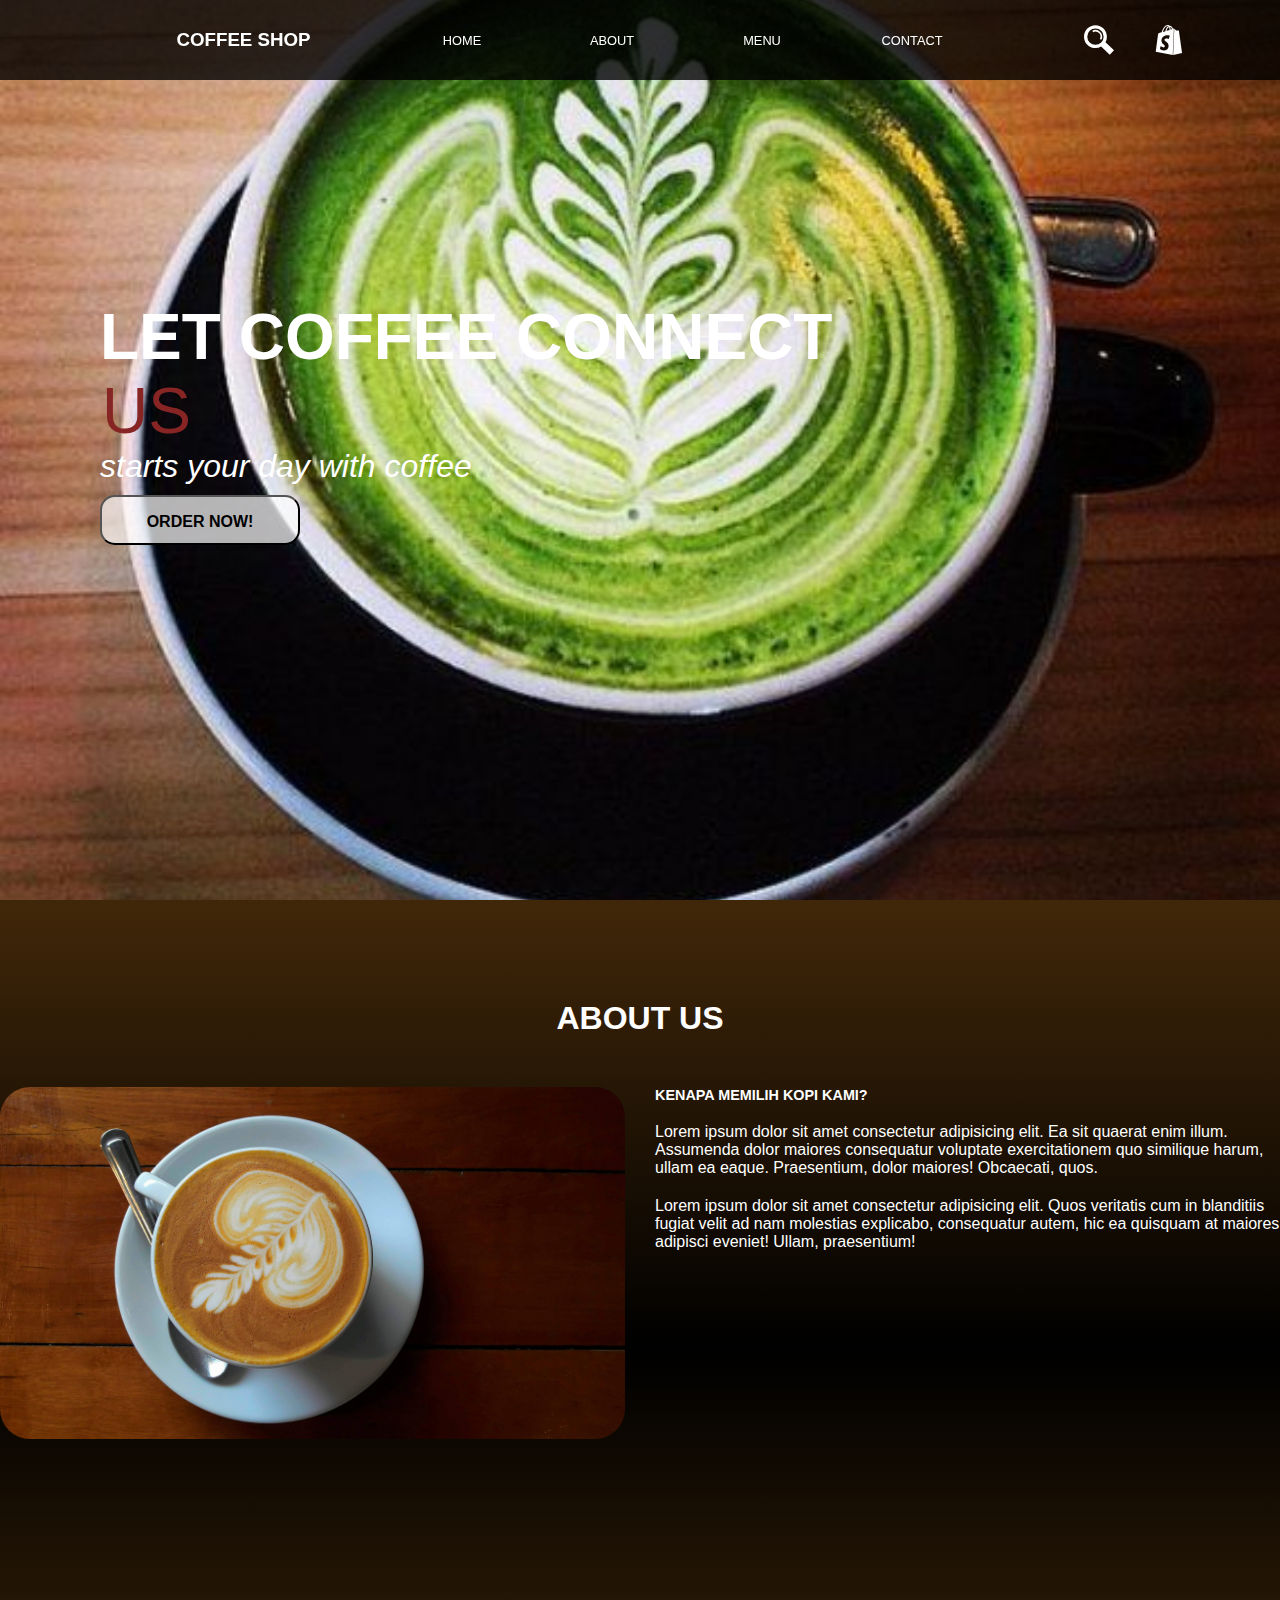
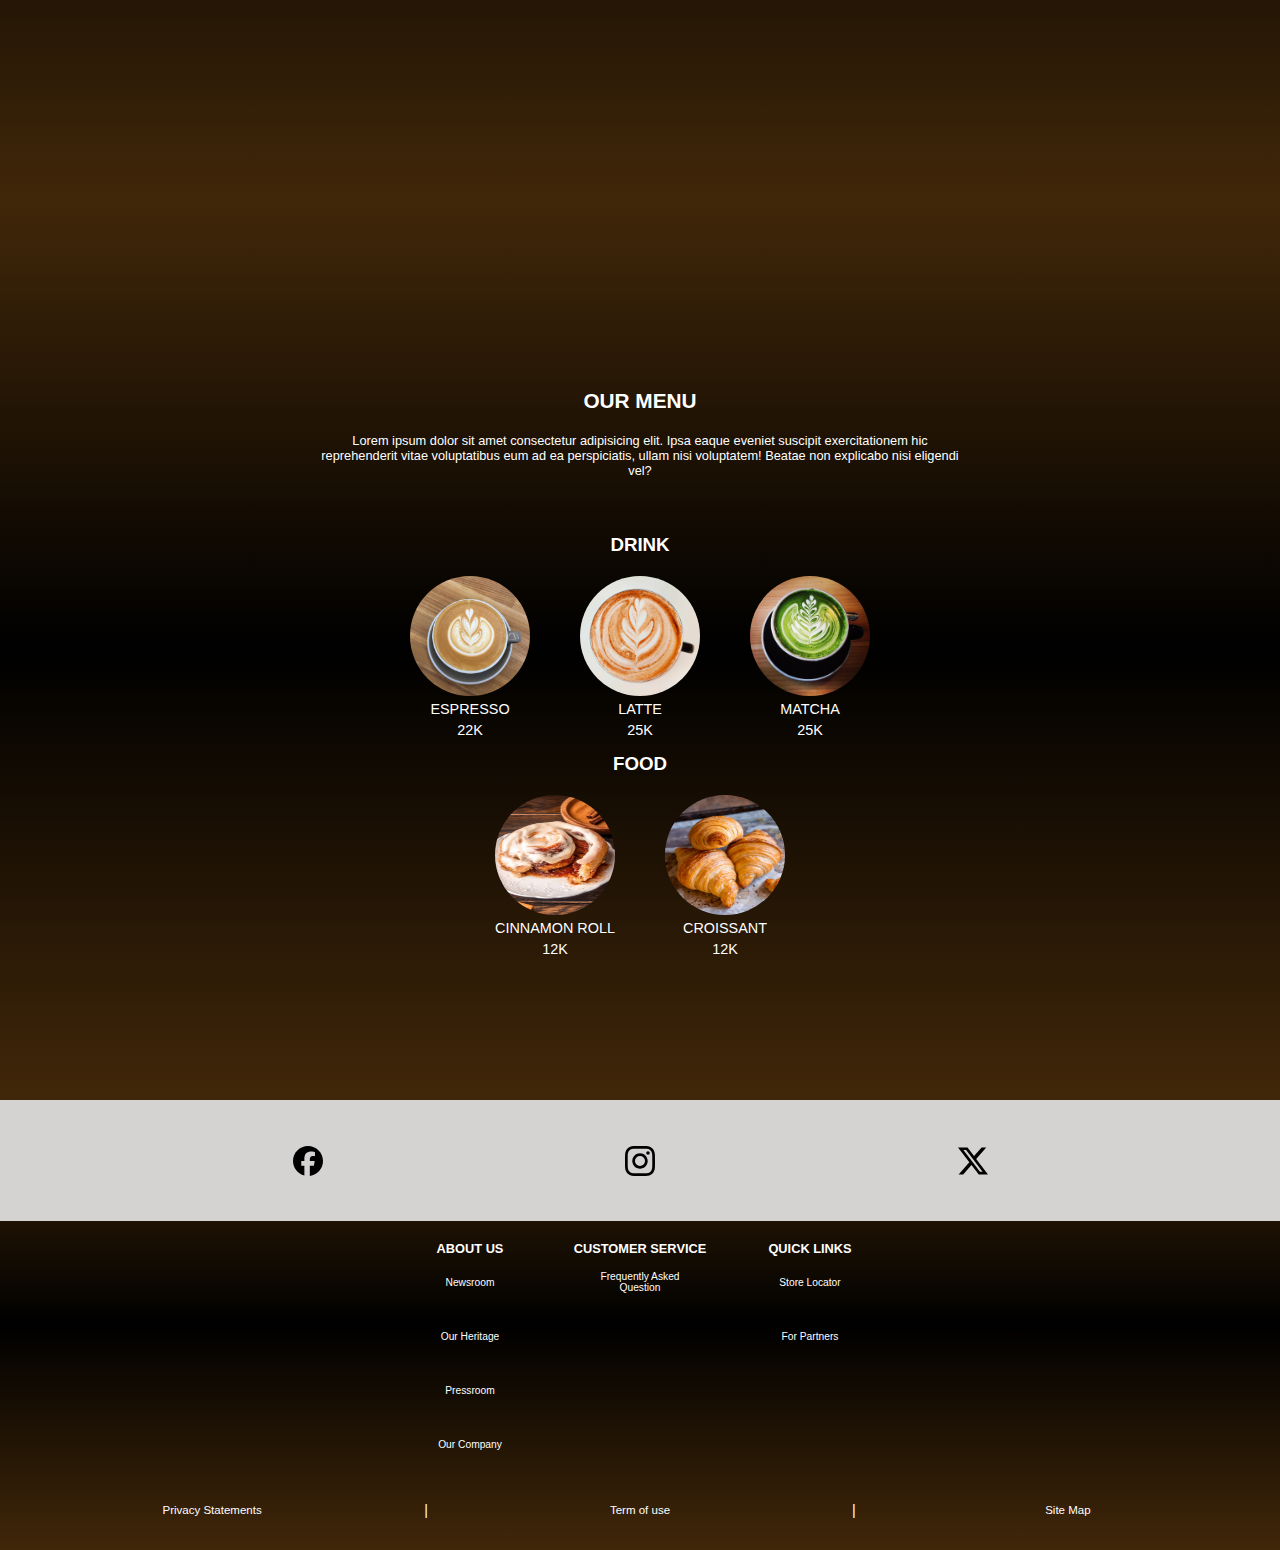
<file: index.html>
<html lang="en">
  <head>
    <meta charset="UTF-8" />
    <meta name="viewport" content="width=device-width, initial-scale=1.0" />
    <link rel="stylesheet" href="coffeeshop.css" />
    <title>COFFEE SHOP</title>
  </head>
  <body>
    <div class="container-satu" id="slide-satu">
      <nav>
        <h3>COFFEE SHOP</h3>

        <div class="navigation">
          <ol>
            <li><a href="#slide-satu">HOME</a></li>
            <li><a href="#slide-dua">ABOUT</a></li>
            <li><a href="#slide-tiga">MENU</a></li>
            <li><a href="#slide-empat">CONTACT</a></li>
          </ol>
        </div>

        <div class="icon">
          <svg
            class="search"
            width="50px"
            height="30px"
            fill="white"
            role="img"
            viewBox="0 0 24 24"
            xmlns="http://www.w3.org/2000/svg"
          >
            <title>SearXNG</title>
            <path
              d="m13.716 17.261 6.873 6.582L24 20.282l-6.824-6.536a9.11 9.11 0 0 0 1.143-4.43c0-5.055-4.105-9.159-9.16-9.159S0 4.261 0 9.316c0 5.055 4.104 9.159 9.159 9.159a9.11 9.11 0 0 0 4.557-1.214ZM9.159 2.773a6.546 6.546 0 0 1 6.543 6.543 6.545 6.545 0 0 1-6.543 6.542 6.545 6.545 0 0 1-6.542-6.542 6.545 6.545 0 0 1 6.542-6.543ZM7.26 5.713a4.065 4.065 0 0 1 4.744.747 4.064 4.064 0 0 1 .707 4.749l1.157.611a5.376 5.376 0 0 0-.935-6.282 5.377 5.377 0 0 0-6.274-.987l.601 1.162Z"
            />
          </svg>
          <svg
            class="shop"
            fill="white"
            width="50px"
            height="30px"
            role="img"
            viewBox="0 0 24 24"
            xmlns="http://www.w3.org/2000/svg"
          >
            <title>Shopify</title>
            <path
              d="M15.337 23.979l7.216-1.561s-2.604-17.613-2.625-17.73c-.018-.116-.114-.192-.211-.192s-1.929-.136-1.929-.136-1.275-1.274-1.439-1.411c-.045-.037-.075-.057-.121-.074l-.914 21.104h.023zM11.71 11.305s-.81-.424-1.774-.424c-1.447 0-1.504.906-1.504 1.141 0 1.232 3.24 1.715 3.24 4.629 0 2.295-1.44 3.76-3.406 3.76-2.354 0-3.54-1.465-3.54-1.465l.646-2.086s1.245 1.066 2.28 1.066c.675 0 .975-.545.975-.932 0-1.619-2.654-1.694-2.654-4.359-.034-2.237 1.571-4.416 4.827-4.416 1.257 0 1.875.361 1.875.361l-.945 2.715-.02.01zM11.17.83c.136 0 .271.038.405.135-.984.465-2.064 1.639-2.508 3.992-.656.213-1.293.405-1.889.578C7.697 3.75 8.951.84 11.17.84V.83zm1.235 2.949v.135c-.754.232-1.583.484-2.394.736.466-1.777 1.333-2.645 2.085-2.971.193.501.309 1.176.309 2.1zm.539-2.234c.694.074 1.141.867 1.429 1.755-.349.114-.735.231-1.158.366v-.252c0-.752-.096-1.371-.271-1.871v.002zm2.992 1.289c-.02 0-.06.021-.078.021s-.289.075-.714.21c-.423-1.233-1.176-2.37-2.508-2.37h-.115C12.135.209 11.669 0 11.265 0 8.159 0 6.675 3.877 6.21 5.846c-1.194.365-2.063.636-2.16.674-.675.213-.694.232-.772.87-.075.462-1.83 14.063-1.83 14.063L15.009 24l.927-21.166z"
            />
          </svg>
          <div class="hamburger">
            <span></span>
            <span></span>
            <span></span>
          </div>
        </div>
      </nav>
      <section class="main">
        <h1>LET COFFEE CONNECT</h1>
        <span> US</span>
        <p>starts your day with coffee</p>
        <button type="submit">ORDER NOW!</button>
      </section>
    </div>

    <!-- cont2 -->

    <div class="container-dua" id="slide-dua">
      <h1>ABOUT US</h1>
      <div class="caption">
        <div class="gambar">
          <img src="about.jpg" width="100%" height="100%" />
        </div>
        <div class="desc">
          <h3>KENAPA MEMILIH KOPI KAMI?</h3>
          <p>
            Lorem ipsum dolor sit amet consectetur adipisicing elit. Ea sit
            quaerat enim illum. Assumenda dolor maiores consequatur voluptate
            exercitationem quo similique harum, ullam ea eaque. Praesentium,
            dolor maiores! Obcaecati, quos.
          </p>
          <p>
            Lorem ipsum dolor sit amet consectetur adipisicing elit. Quos
            veritatis cum in blanditiis fugiat velit ad nam molestias explicabo,
            consequatur autem, hic ea quisquam at maiores adipisci eveniet!
            Ullam, praesentium!
          </p>
        </div>
      </div>
    </div>
    <!-- cont-3 -->
    <div class="container-tiga" id="slide-tiga">
      <header class="head-tiga">
        <h1>OUR MENU</h1>
        <p>
          Lorem ipsum dolor sit amet consectetur adipisicing elit. Ipsa eaque
          eveniet suscipit exercitationem hic reprehenderit vitae voluptatibus
          eum ad ea perspiciatis, ullam nisi voluptatem! Beatae non explicabo
          nisi eligendi vel?
        </p>
      </header>
      <section class="menu">
        <section class="drink">
          <h3>DRINK</h3>
          <div class="minum">
            <figure>
              <img src="./esp.jpg" alt="" />
              <figcaption>ESPRESSO</figcaption>
              <figcaption>22K</figcaption>
            </figure>
            <figure>
              <img src="./latte.jpg" alt="" />
              <figcaption>LATTE</figcaption>
              <figcaption>25K</figcaption>
            </figure>
            <figure>
              <img src="./matc.jpg" alt="" />
              <figcaption>MATCHA</figcaption>
              <figcaption>25K</figcaption>
            </figure>
          </div>
        </section>
        <section class="food">
          <h3>FOOD</h3>
          <div class="makan">
            <figure>
              <img src="./cinn.jpg" alt="" />
              <figcaption>CINNAMON ROLL</figcaption>
              <figcaption>12K</figcaption>
            </figure>
            <figure>
              <img src="./cro.jpg" alt="" />
              <figcaption>CROISSANT</figcaption>
              <figcaption>12K</figcaption>
            </figure>
          </div>
        </section>
      </section>
    </div>
    <!-- cont-empat -->
    <div class="container-empat" id="slide-empat">
      <section class="csatu">
        <svg
          role="img"
          fill="black"
          viewBox="0 0 24 24"
          xmlns="http://www.w3.org/2000/svg"
        >
          <title>Facebook</title>
          <path
            d="M9.101 23.691v-7.98H6.627v-3.667h2.474v-1.58c0-4.085 1.848-5.978 5.858-5.978.401 0 .955.042 1.468.103a8.68 8.68 0 0 1 1.141.195v3.325a8.623 8.623 0 0 0-.653-.036 26.805 26.805 0 0 0-.733-.009c-.707 0-1.259.096-1.675.309a1.686 1.686 0 0 0-.679.622c-.258.42-.374.995-.374 1.752v1.297h3.919l-.386 2.103-.287 1.564h-3.246v8.245C19.396 23.238 24 18.179 24 12.044c0-6.627-5.373-12-12-12s-12 5.373-12 12c0 5.628 3.874 10.35 9.101 11.647Z"
          />
        </svg>
        <svg
          role="img"
          fill="black"
          viewBox="0 0 24 24"
          xmlns="http://www.w3.org/2000/svg"
        >
          <title>Instagram</title>
          <path
            d="M7.0301.084c-1.2768.0602-2.1487.264-2.911.5634-.7888.3075-1.4575.72-2.1228 1.3877-.6652.6677-1.075 1.3368-1.3802 2.127-.2954.7638-.4956 1.6365-.552 2.914-.0564 1.2775-.0689 1.6882-.0626 4.947.0062 3.2586.0206 3.6671.0825 4.9473.061 1.2765.264 2.1482.5635 2.9107.308.7889.72 1.4573 1.388 2.1228.6679.6655 1.3365 1.0743 2.1285 1.38.7632.295 1.6361.4961 2.9134.552 1.2773.056 1.6884.069 4.9462.0627 3.2578-.0062 3.668-.0207 4.9478-.0814 1.28-.0607 2.147-.2652 2.9098-.5633.7889-.3086 1.4578-.72 2.1228-1.3881.665-.6682 1.0745-1.3378 1.3795-2.1284.2957-.7632.4966-1.636.552-2.9124.056-1.2809.0692-1.6898.063-4.948-.0063-3.2583-.021-3.6668-.0817-4.9465-.0607-1.2797-.264-2.1487-.5633-2.9117-.3084-.7889-.72-1.4568-1.3876-2.1228C21.2982 1.33 20.628.9208 19.8378.6165 19.074.321 18.2017.1197 16.9244.0645 15.6471.0093 15.236-.005 11.977.0014 8.718.0076 8.31.0215 7.0301.0839m.1402 21.6932c-1.17-.0509-1.8053-.2453-2.2287-.408-.5606-.216-.96-.4771-1.3819-.895-.422-.4178-.6811-.8186-.9-1.378-.1644-.4234-.3624-1.058-.4171-2.228-.0595-1.2645-.072-1.6442-.079-4.848-.007-3.2037.0053-3.583.0607-4.848.05-1.169.2456-1.805.408-2.2282.216-.5613.4762-.96.895-1.3816.4188-.4217.8184-.6814 1.3783-.9003.423-.1651 1.0575-.3614 2.227-.4171 1.2655-.06 1.6447-.072 4.848-.079 3.2033-.007 3.5835.005 4.8495.0608 1.169.0508 1.8053.2445 2.228.408.5608.216.96.4754 1.3816.895.4217.4194.6816.8176.9005 1.3787.1653.4217.3617 1.056.4169 2.2263.0602 1.2655.0739 1.645.0796 4.848.0058 3.203-.0055 3.5834-.061 4.848-.051 1.17-.245 1.8055-.408 2.2294-.216.5604-.4763.96-.8954 1.3814-.419.4215-.8181.6811-1.3783.9-.4224.1649-1.0577.3617-2.2262.4174-1.2656.0595-1.6448.072-4.8493.079-3.2045.007-3.5825-.006-4.848-.0608M16.953 5.5864A1.44 1.44 0 1 0 18.39 4.144a1.44 1.44 0 0 0-1.437 1.4424M5.8385 12.012c.0067 3.4032 2.7706 6.1557 6.173 6.1493 3.4026-.0065 6.157-2.7701 6.1506-6.1733-.0065-3.4032-2.771-6.1565-6.174-6.1498-3.403.0067-6.156 2.771-6.1496 6.1738M8 12.0077a4 4 0 1 1 4.008 3.9921A3.9996 3.9996 0 0 1 8 12.0077"
          />
        </svg>
        <svg
          role="img"
          fill="black"
          viewBox="0 0 24 24"
          xmlns="http://www.w3.org/2000/svg"
        >
          <title>X</title>
          <path
            d="M18.901 1.153h3.68l-8.04 9.19L24 22.846h-7.406l-5.8-7.584-6.638 7.584H.474l8.6-9.83L0 1.154h7.594l5.243 6.932ZM17.61 20.644h2.039L6.486 3.24H4.298Z"
          />
        </svg>
      </section>
      <section class="cdua">
        <section>
          <h4>ABOUT US</h4>
          <ol>
            <li>Newsroom</li>
            <li>Our Heritage</li>
            <li>Pressroom</li>
            <li>Our Company</li>
          </ol>

        </section>
        <section>
          <h4>CUSTOMER SERVICE</h4>
          <ol>
            <li >Frequently Asked Question</li>
          </ol>    
        </section>
        <section>
          <h4>QUICK LINKS</h4>
          <ol>
            <li>Store Locator</li>
            <li>For Partners</li>
        </section>
      </section>
      <section class="ctiga">
        <ol>
          <li>Privacy Statements</li>
          |
          <li>Term of use</li>
          |
          <li>Site Map</li>
        </ol>
      </section>
    </div>
  
    <script src="coffeeshop.js"></script>
  </body>
</html>
</file>
<file: coffeeshop.css>
* {
  margin: 0;
  padding: 0;
  box-sizing: border-box;
  font-family: Verdana, Geneva, Tahoma, sans-serif;
}

body {
  background-color: rgb(65, 39, 9);
  color: white;
}

/* container satu */
.container-satu {
  background-image: url("./matc.jpg");
  background-repeat: no-repeat;
  background-position: center;
  background-size: cover;
  width: 100vw;
  height: 100vh;
  display: grid;
  grid-template-areas:
    "nav"
    "main";
  grid-template-rows: 100px 1fr;
}

nav {
  grid-area: nav;
  background-color: rgba(0, 0, 0, 0.8);
  width: 100vw;
  display: flex;
  flex-direction: row;
  justify-content: space-evenly;
  align-items: center;
  position: fixed;
}

nav h3 {
  display: inline-block;
  text-align: center;
  margin-left: 100px;
}

ol {
  list-style: none;
  display: flex;
  flex-direction: row;
}

a {
  text-decoration: none;
  color: white;
}

li {
  margin: 15px;
  display: inline-block;
  width: 120px;
  height: 50px;
  display: flex;
  align-items: center;
  justify-content: center;
  font-size: 0.8em;
  border-radius: 45px;
}

li:hover {
  background-color: rgb(65, 39, 9);
}

.icon {
  display: flex;
  flex-direction: row;
}

svg {
  margin: 10px;
}

svg:hover {
  opacity: 0.7;
}

.hamburger {
  display: inline-block;
  margin-left: 20px;
  display: flex;
  flex-direction: column;
  justify-content: center;
  align-items: center;
  display: none;
}
.hamburger:hover {
  opacity: 0.7;
}
span {
  width: 28px;
  height: 3px;
  background-color: white;
  margin: 2px;
}

/* main */

.main {
  grid-area: main;
  font-size: 2em;
  margin-left: 100px;
  margin-top: 200px;
}

.main span {
  background-color: rgba(179, 174, 165, 0);
  color: white;
  font-size: 2em;
  font-family: Impact, Haettenschweiler, "Arial Narrow Bold", sans-serif;
  color: rgb(135, 37, 37);
}

.main p {
  font-style: italic;
}

.main button {
  width: 200px;
  height: 50px;
  line-height: 50px;
  border-radius: 15px;
  margin-top: 10px;
  background-color: rgba(255, 255, 255, 0.7);
  font-size: 0.5em;
  font-weight: bold;
}

.main button:hover {
  transform: scale(1.1);
}

/* .container-dua */

.container-dua {
  width: 100vw;
  height: 100vh;
  background: linear-gradient(to bottom, rgb(65, 39, 9), black, rgb(65, 39, 9));
  display: flex;
  flex-direction: column;
  align-items: center;
}

.container-dua h1 {
  color: white;
  margin: 100px;
}

.container-dua h3 {
  font-size: 1em;
}

.caption {
  display: grid;
  grid-template-areas: " gambar desc";
  grid-template-columns: 1fr 1fr;
  justify-content: center;
  gap: 30px;
}

.gambar {
  grid-area: gambar;
  border-radius: 30px;
}

.gambar img {
  border-radius: 30px;
}

.desc {
  grid-area: desc;
  display: flex;
  flex-direction: column;
  justify-content: left;
  gap: 20px;
}

/* .container-tiga */
.container-tiga {
  width: 100vw;
  height: 100vh;
  background: linear-gradient(to bottom, rgb(65, 39, 9), black, rgb(65, 39, 9));
  display: flex;
  flex-direction: column;
  justify-content: center;
  align-items: center;
  gap: 10px;
}

.head-tiga {
  width: 50vw;
  height: 20vh;
  display: flex;
  flex-direction: column;
  font-size: 1em;
  color: white;
  gap: 20px;
  justify-content: center;
  align-items: center;
}

.head-tiga p {
  text-align: center;
}

.menu {
  display: flex;
  flex-direction: column;
  justify-self: center;
  align-items: center;
  gap: 15px;
}

.drink,
.food {
  display: flex;
  flex-direction: column;
  justify-content: center;
  align-items: center;
  gap: 20px;
}

.minum,
.makan {
  display: flex;
  flex-direction: row;
  justify-content: space-evenly;
  align-items: center;
  flex-wrap: wrap;
  gap: 50px;
}

.menu img {
  width: 150px;
  height: 150px;
  border-radius: 180px;
}

.menu img:hover {
  opacity: 0.7;
}

figcaption {
  text-align: center;
  margin-top: 5px;
}

figcaption:hover {
  text-decoration: underline;
}

/* .container-empat */
.container-empat {
  width: 100vw;
  height: 50vh;
  background: linear-gradient(to bottom, rgb(65, 39, 9), black, rgb(65, 39, 9));
  display: grid;
  grid-template-areas:
    "csatu"
    "cdua"
    "ctiga";
  grid-template-rows: 1fr 2fr 0.5fr;
}

.csatu {
  grid-area: csatu;
  width: 100vw;
  display: flex;
  flex-direction: row;
  align-items: center;
  justify-content: space-evenly;
  background-color: rgb(213, 210, 210);
}

.csatu svg {
  width: 30px;
  height: 30px;
}

.csatu svg:hover {
  opacity: 0.7;
}
.cdua {
  grid-area: cdua;
  width: 100vw;
  display: flex;
  flex-direction: row;
  text-align: center;
  justify-content: center;
  gap: 20px;
}

.cdua section {
  width: 150px;
  font-size: 0.8em;
}

.cdua section h4 {
  margin-top: 20px;
}

.cdua section ol {
  list-style: none;
  display: flex;
  gap: 2px;
  flex-direction: column;
  align-items: center;
  justify-content: center;
  text-align: center;
}

.cdua section ol li {
  margin: 1px;
}

.cdua li :hover {
  background-color: none;
}
.ctiga {
  grid-area: ctiga;
  width: 100vw;
  display: flex;
  flex-direction: row;
  align-items: center;
}

.ctiga {
  grid-area: ctiga;
  width: 100vw;
  width: 100vw;
  display: inline-block;
}

.ctiga ol {
  display: flex;
  flex-direction: row;
  align-items: center;
  justify-content: space-evenly;
  list-style: none;
  font-size: 0.9em;
  text-align: center;
}

/* media */

/* add utk pc */
@media (max-width: 1400px) {
  .container-dua h1 {
    margin-bottom: 50px;
    margin-top: 100px;
  }
  .container-dua h3 {
    font-size: 0.9em;
  }
  .head-tiga p {
    font-size: 0.8em;
  }

  .head-tiga h1 {
    font-size: 1.3em;
  }
  .menu img {
    width: 120px;
    height: 120px;
  }
  figcaption {
    font-size: 0.9em;
  }
}

/* laptop */
@media (max-width: 1024px) {
  html {
    font-size: 90%;
  }
  li {
    margin: 3px;
  }

  .container-satu h3 {
    width: 40%;
  }
  nav {
    height: 100px;
  }
  svg {
    width: 30px;
    height: 20px;
    margin: 30px;
  }

  nav h3 {
    margin-left: 50px;
  }

  nav ol li {
    width: 100px;
  }
  .main {
    font-size: 1.5em;
  }
  .gambar img {
    height: 150%;
  }

  .container-dua h1 {
    margin-bottom: 50px;
    margin-top: 120px;
  }

  .container-dua img {
    height: 100%;
  }

  .head-tiga p {
    font-size: 0.9em;
  }

  .head-tiga h1 {
    font-size: 1.4em;
  }
  .menu img {
    width: 100px;
    height: 100px;
  }

  figcaption {
    font-size: 0.8em;
  }

  .csatu {
    height: 50px;
  }

  .cdua section h4 {
    margin-top: 15px;
  }
}
/* ipad */
@media (max-width: 768px) {
  html {
    font-size: 62, 5%;
  }

  nav {
    height: 100px;
  }
  .main {
    font-family: Impact, Haettenschweiler, "Arial Narrow Bold", sans-serif;
    margin-left: 50px;
    font-size: 1.3em;
  }

  .animated {
    position: absolute;
    top: 100%;
    right: -100%;
    background-color: white;
    color: black;
    width: 30vw;
    height: 100vh;
    flex-direction: column;
    align-items: center;
    transition: 0.5s;
  }

  a {
    color: black;
    font-size: 1.5 em;
    font-weight: bold;
  }

  .transition {
    right: 0px;
  }

  li:hover {
    text-decoration: underline;
    background-color: white;
  }

  svg {
    width: 30px;
    height: 20px;
    margin: 15px;
  }
  h3 {
    font-size: 2em;
  }

  .hamburger {
    display: inherit;
  }

  .container-dua h1 {
    margin-bottom: 50px;
    margin-top: 150px;
  }
  .caption img {
    height: 100%;
  }

  .caption .desc {
    font-size: 1em;
  }

  .menu h3 {
    font-size: 0.9em;
  }

  .head-tiga {
    gap: 8px;
  }

  .cdua ol li:hover,
  .ctiga ol li:hover {
    background-color: rgb(65, 39, 9);
    text-decoration: none;
  }
}

/* hp */
@media (max-width: 578px) {
  html {
    font-size: 55%;
  }

  ol {
    font-size: 1.5em;
  }

  h1 {
    font-size: 1.8em;
  }

  .main {
    font-size: 1.5em;
    margin-top: 250px;
    margin-left: 30px;
  }

  .main button {
    margin-top: 15px;
    width: 150px;
    height: 40px;
    line-height: 40px;
  }
  .container-satu {
    background-position: center;
    background-size: cover;
  }

  svg {
    width: 30px;
    height: 20px;
    margin: 10px;
  }

  .caption {
    display: flex;
    flex-wrap: wrap;
    flex-direction: column;
    align-items: center;
    justify-content: center;
  }
  .container-dua h1 {
    font-size: 2em;
  }

  .caption img {
    width: 60vw;
    height: 30vh;
  }

  .caption .desc {
    align-items: center;
    font-size: 1.5em;
    width: 80vw;
  }

  .desc p {
    text-align: justify;
  }

  .menu h3 {
    font-size: 1.5em;
  }

  .head-tiga {
    gap: 10px;
  }

  .head-tiga {
    font-size: 1.5em;
  }

  figcaption {
    font-size: 1.2em;
  }
}
</file>
